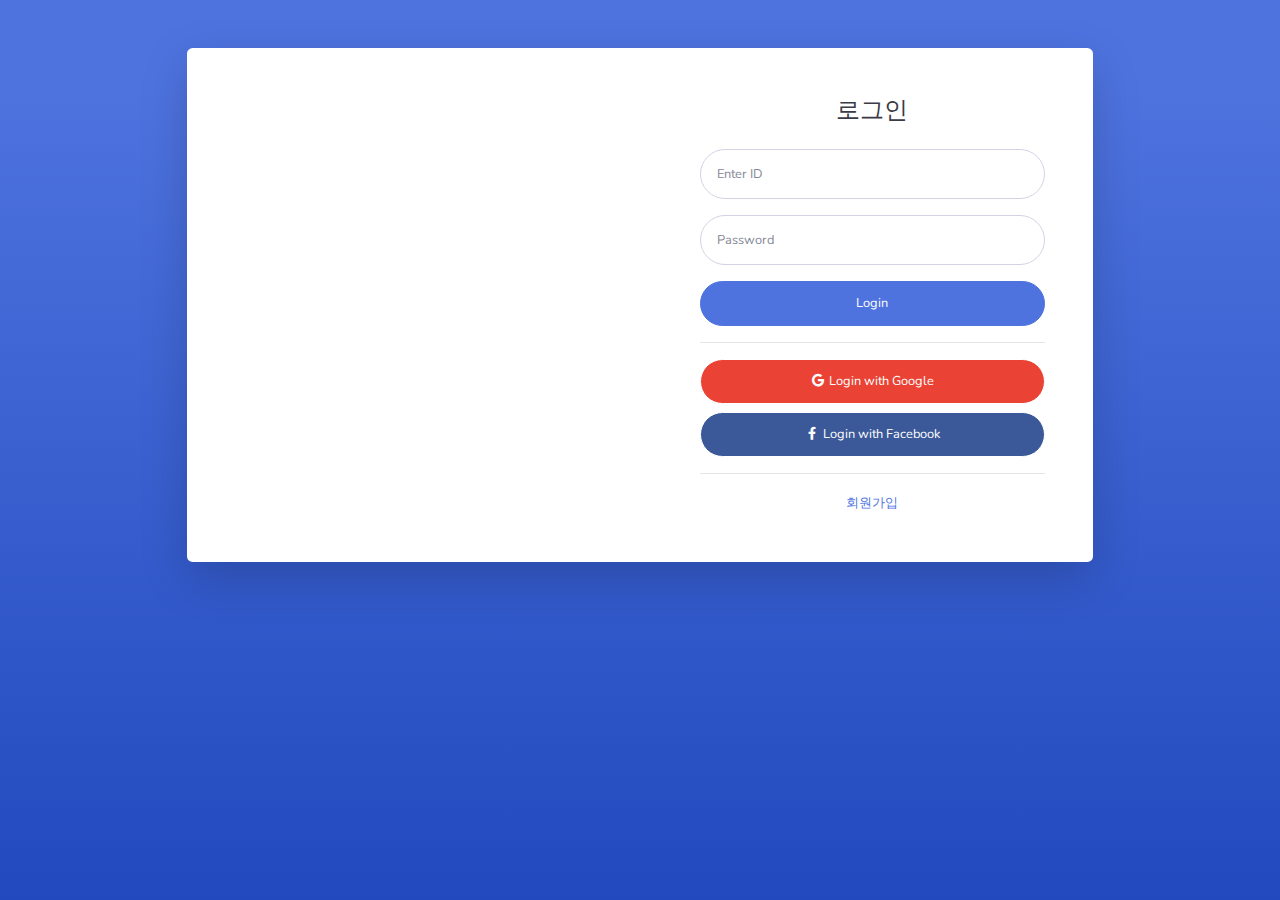
<file: project03/src/main/webapp/resources/bootstrap/login.html>
<!DOCTYPE html>
<html lang="en">

<head>

  <meta charset="utf-8">
  <meta http-equiv="X-UA-Compatible" content="IE=edge">
  <meta name="viewport" content="width=device-width, initial-scale=1, shrink-to-fit=no">
  <meta name="description" content="">
  <meta name="author" content="">

  <title>로그인</title>

  <!-- Custom fonts for this template-->
  <link href="vendor/fontawesome-free/css/all.min.css" rel="stylesheet" type="text/css">
  <link href="https://fonts.googleapis.com/css?family=Nunito:200,200i,300,300i,400,400i,600,600i,700,700i,800,800i,900,900i" rel="stylesheet">

  <!-- Custom styles for this template-->
  <link href="css/sb-admin-2.min.css" rel="stylesheet">

</head>

<body class="bg-gradient-primary">

  <div class="container">

    <!-- Outer Row -->
    <div class="row justify-content-center">

      <div class="col-xl-10 col-lg-12 col-md-9">

        <div class="card o-hidden border-0 shadow-lg my-5">
          <div class="card-body p-0">
            <!-- Nested Row within Card Body -->
            <div class="row">
              <div class="col-lg-6 d-none d-lg-block bg-login-image"></div>
              <div class="col-lg-6">
                <div class="p-5">
                  <div class="text-center">
                    <h1 class="h4 text-gray-900 mb-4">로그인</h1>
                  </div>
                  <form class="user">
                    <div class="form-group">
                      <input type="email" class="form-control form-control-user" id="exampleInputEmail" aria-describedby="emailHelp" placeholder="Enter ID">
                    </div>
                    <div class="form-group">
                      <input type="password" class="form-control form-control-user" id="exampleInputPassword" placeholder="Password">
                    </div>
                     
                    <a href="index.html" class="btn btn-primary btn-user btn-block">
                      Login
                    </a>
                    <hr>
                    <a href="index.html" class="btn btn-google btn-user btn-block">
                      <i class="fab fa-google fa-fw"></i> Login with Google
                    </a>
                    <a href="index.html" class="btn btn-facebook btn-user btn-block">
                      <i class="fab fa-facebook-f fa-fw"></i> Login with Facebook
                    </a>
                  </form>
                  <hr>
                  <div class="text-center">
                  </div>
                  <div class="text-center">
                    <a class="small" href="#">회원가입</a>
                  </div>
                </div>
              </div>
            </div>
          </div>
        </div>

      </div>

    </div>

  </div>

  <!-- Bootstrap core JavaScript-->
  <script src="vendor/jquery/jquery.min.js"></script>
  <script src="vendor/bootstrap/js/bootstrap.bundle.min.js"></script>

  <!-- Core plugin JavaScript-->
  <script src="vendor/jquery-easing/jquery.easing.min.js"></script>

  <!-- Custom scripts for all pages-->
  <script src="js/sb-admin-2.min.js"></script>

</body>

</html>
</file>
